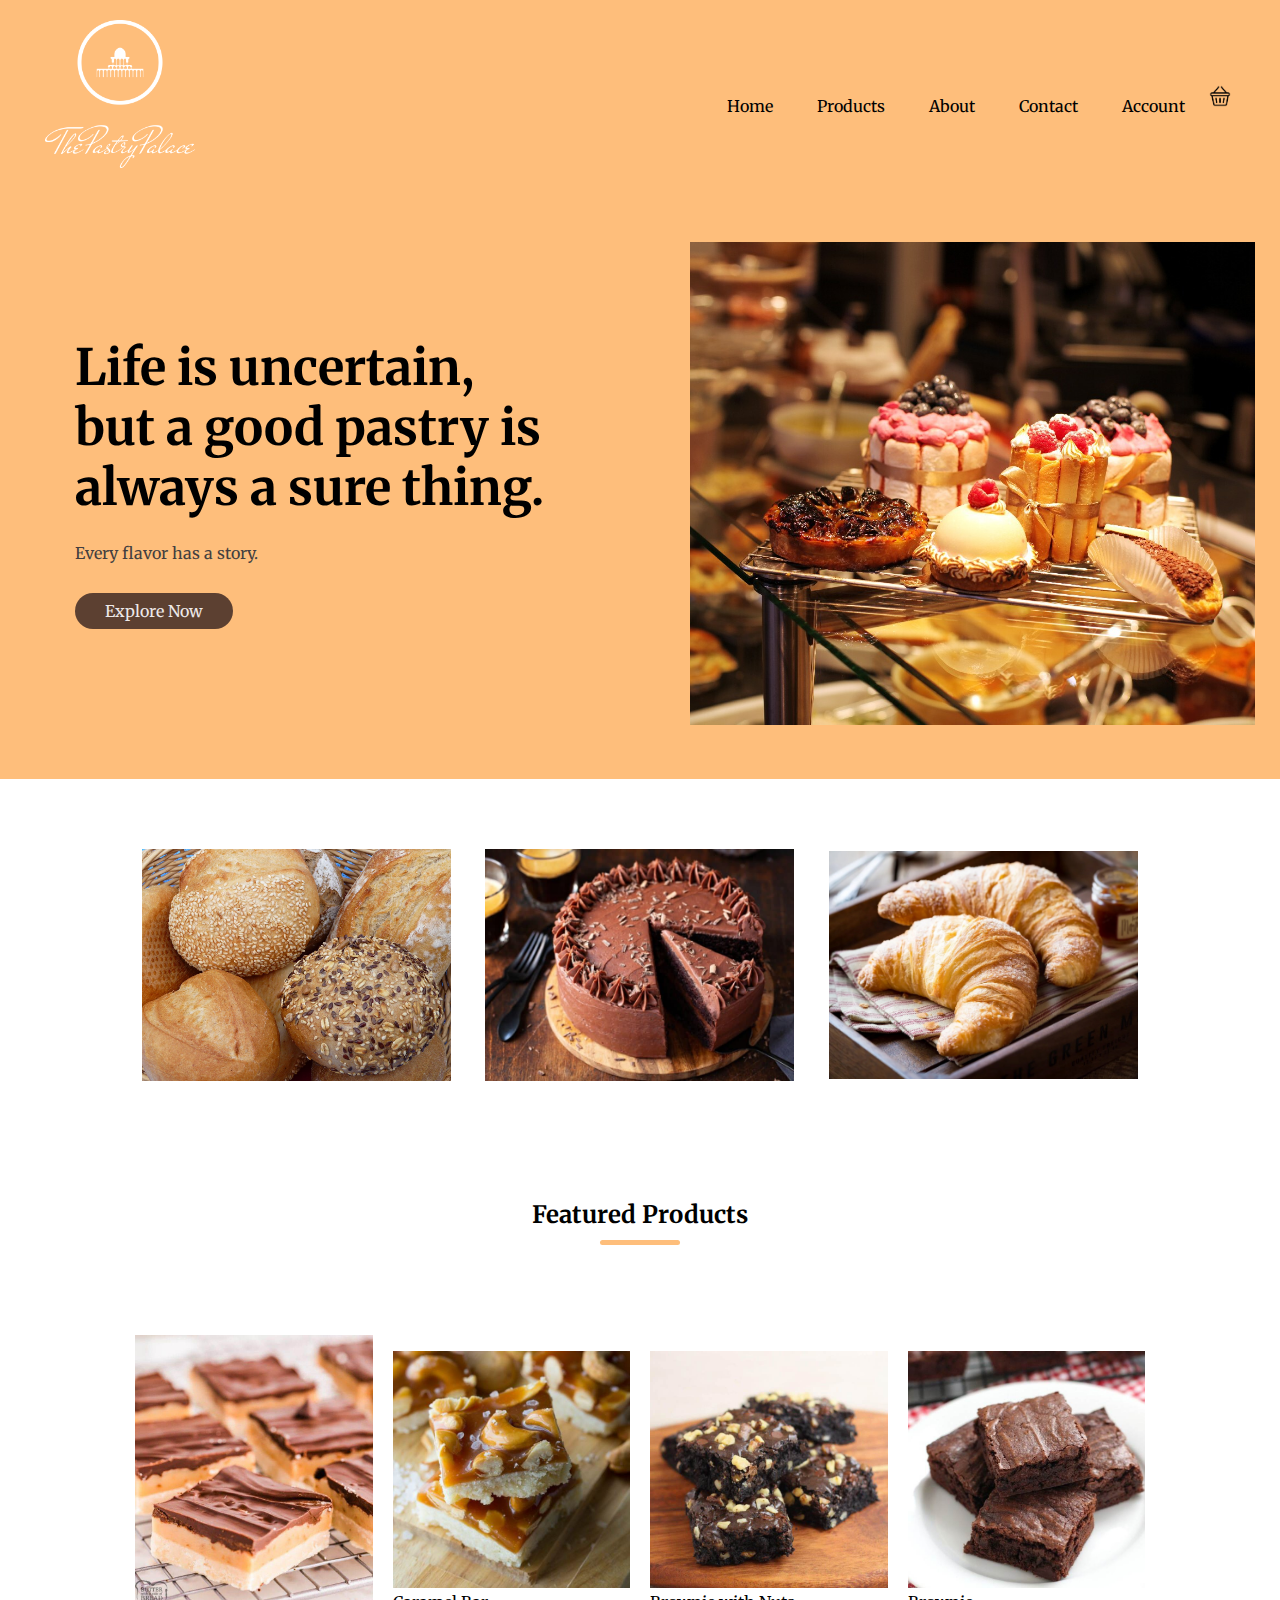
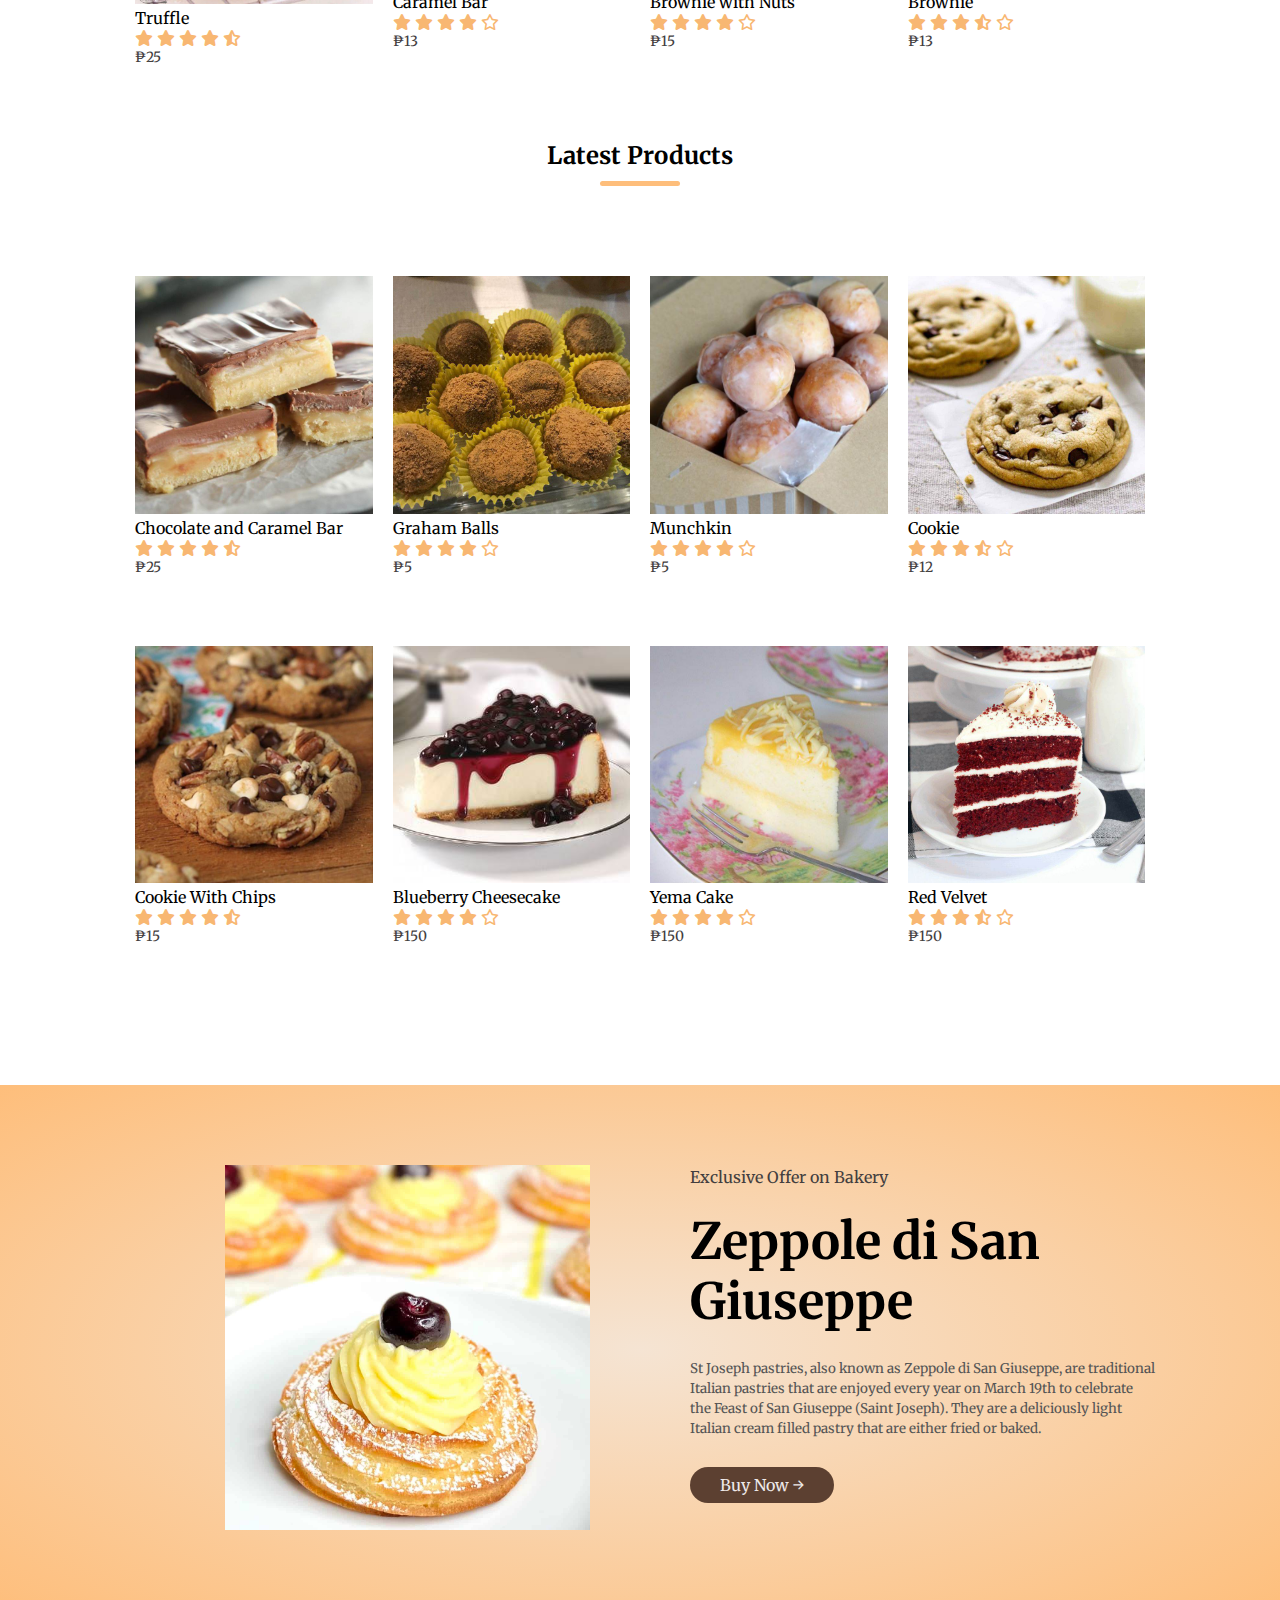
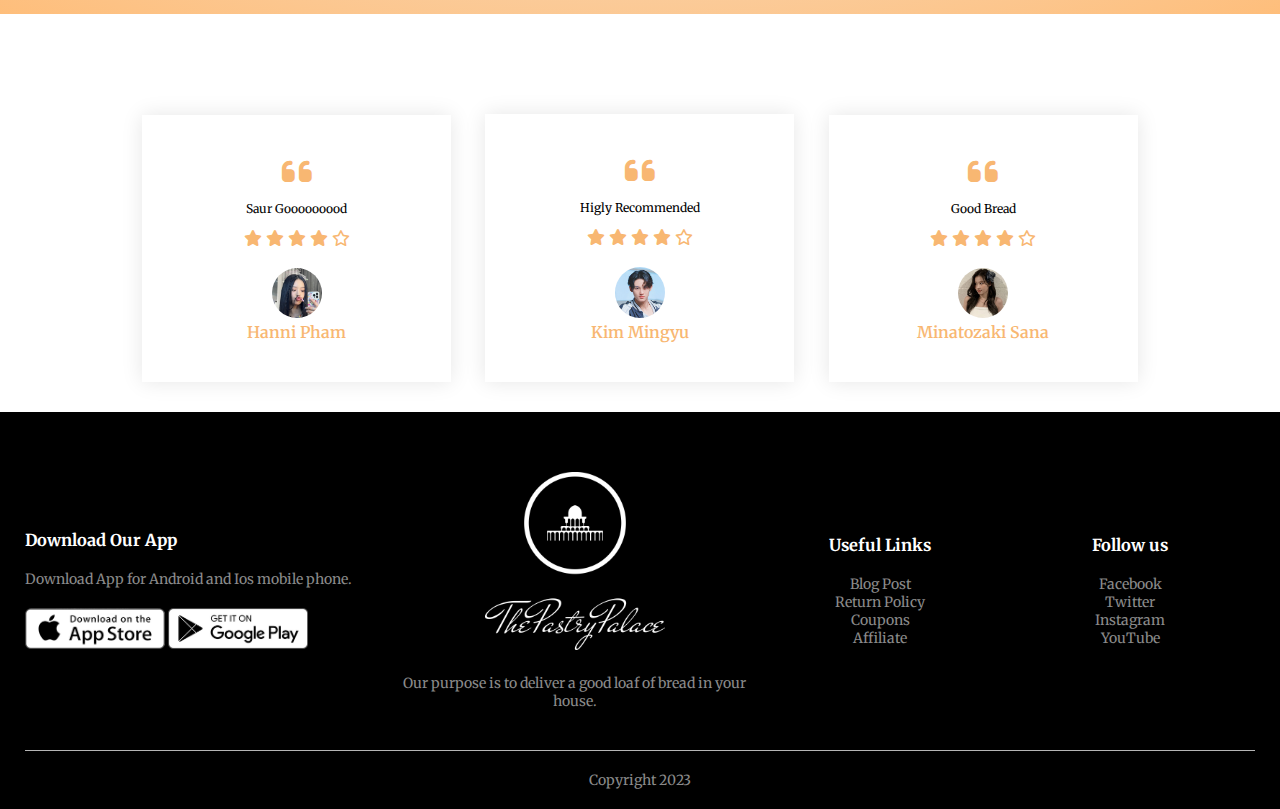
<file: index.html>
<!DOCTYPE html>
<html lang="en">

<Head>
    <meta charset="UTF-8">
    <meta name="viewport" content="width=device-width, initial-scale=1.0">
    <title>"Pastries'</title>
    <link rel="stylesheet" href="style.css">
    <link href="https://fonts.googleapis.com/css2?family=Merriweather:wght@300;400;700&display=swap" rel="stylesheet">
    <link rel="stylesheet" href="https://cdnjs.cloudflare.com/ajax/libs/font-awesome/6.2.1/css/all.min.css">
</Head>
    
<body>

    <div class="header">
    <div class="container">
        <div class="navbar">
            <div class="logo">
                <img src="the-pastry-palace-logo-zip-file (1)/png/logo-no-background.png" width="150px" >
            </div>
            <nav>
                <ul id="MenuItems">
                    <li><a href="index.html">Home</a></li>
                    <li><a href="products.html">Products</a></li>
                    <li><a href="">About</a></li>
                    <li><a href="">Contact</a></li>
                    <li><a href="">Account</a></li>
                </ul>
            </nav>
            <img src="images/cart.png" width="30px" height="30px">
            <img src="images/menu.png" class="menu-icon" onclick="menutoggle()">
        </div>
        <div class="row">
            <div class="col-2">
                <h1>Life is uncertain,<br>but a good pastry is always a sure thing.</h1>
                <p>Every flavor has a story.</p>
                <a href="" class="btn">Explore Now</a>
            </div>
            <div class="col-2">
                <img src="images/image1.jpg" alt="">
            </div>
        </div>
    </div>
</div>
    
<!------- Categories -------->
    <div class="categories">
        <div class="small-container">
            <div class="row">
                <div class="col-3">
                    <img src="images/category1.JPG">
                </div>
                <div class="col-3">
                    <img src="images/category2.JPG">
                </div>
                <div class="col-3">
                    <img src="images/category3.jpg">
                </div>
            </div>
        </div>
        
    </div>

<!------ Featured Products -------->
    <div class="small-container">
        <h2 class="title">Featured Products</h2>
        <div class="row">
            <div class="col-4">
                <img src="Products/Product1.jpg">
                <h4>Truffle</h4>
                <div class="rating">
                    <i class="fa fa-star"></i>
                    <i class="fa fa-star"></i>
                    <i class="fa fa-star"></i>
                    <i class="fa fa-star"></i>
                    <i class="fas fa-star-half-alt"></i>
                </div>
                <p>₱25</p>
            </div>
            <div class="col-4">
                <img src="Products/Product2.jpg">
                <h4>Caramel Bar</h4>
                <div class="rating">
                    <i class="fa fa-star"></i>
                    <i class="fa fa-star"></i>
                    <i class="fa fa-star"></i>
                    <i class="fa fa-star"></i>
                    <i class="fa-regular fa-star"></i>
                </div>
                <p>₱13</p>
            </div>
            <div class="col-4">
                <img src="Products/Product3.jpg">
                <h4>Brownie with Nuts</h4>
                <div class="rating">
                    <i class="fa fa-star"></i>
                    <i class="fa fa-star"></i>
                    <i class="fa fa-star"></i>
                    <i class="fa fa-star"></i>
                    <i class="fa-regular fa-star"></i>
                </div>
                <p>₱15</p>
            </div>
            <div class="col-4">
                <img src="Products/Product4.jpg">
                <h4>Brownie</h4>
                <div class="rating">
                    <i class="fa fa-star"></i>
                    <i class="fa fa-star"></i>
                    <i class="fa fa-star"></i>
                    <i class="fas fa-star-half-alt"></i>
                    <i class="fa-regular fa-star"></i>
                </div>
                <p>₱13</p>
            </div>
        </div>
        <h2 class="title">Latest Products</h2>
        <div class="row">
            <div class="col-4">
                <img src="Products/Product5.jpg">
                <h4>Chocolate and Caramel Bar</h4>
                <div class="rating">
                    <i class="fa fa-star"></i>
                    <i class="fa fa-star"></i>
                    <i class="fa fa-star"></i>
                    <i class="fa fa-star"></i>
                    <i class="fas fa-star-half-alt"></i>
                </div>
                <p>₱25</p>
            </div>
            <div class="col-4">
                <img src="Products/Product6.jpg">
                <h4>Graham Balls</h4>
                <div class="rating">
                    <i class="fa fa-star"></i>
                    <i class="fa fa-star"></i>
                    <i class="fa fa-star"></i>
                    <i class="fa fa-star"></i>
                    <i class="fa-regular fa-star"></i>
                </div>
                <p>₱5</p>
            </div>
            <div class="col-4">
                <img src="Products/Product7.jpg">
                <h4>Munchkin</h4>
                <div class="rating">
                    <i class="fa fa-star"></i>
                    <i class="fa fa-star"></i>
                    <i class="fa fa-star"></i>
                    <i class="fa fa-star"></i>
                    <i class="fa-regular fa-star"></i>
                </div>
                <p>₱5</p>
            </div>
            <div class="col-4">
                <img src="Products/Product8.jpg">
                <h4>Cookie</h4>
                <div class="rating">
                    <i class="fa fa-star"></i>
                    <i class="fa fa-star"></i>
                    <i class="fa fa-star"></i>
                    <i class="fas fa-star-half-alt"></i>
                    <i class="fa-regular fa-star"></i>
                </div>
                <p>₱12</p>
            </div>
        </div>
        <div class="row">
            <div class="col-4">
                <img src="Products/Product9.jpg">
                <h4>Cookie With Chips</h4>
                <div class="rating">
                    <i class="fa fa-star"></i>
                    <i class="fa fa-star"></i>
                    <i class="fa fa-star"></i>
                    <i class="fa fa-star"></i>
                    <i class="fas fa-star-half-alt"></i>
                </div>
                <p>₱15</p>
            </div>
            <div class="col-4">
                <img src="Products/Product10.jpg">
                <h4>Blueberry Cheesecake</h4>
                <div class="rating">
                    <i class="fa fa-star"></i>
                    <i class="fa fa-star"></i>
                    <i class="fa fa-star"></i>
                    <i class="fa fa-star"></i>
                    <i class="fa-regular fa-star"></i>
                </div>
                <p>₱150</p>
            </div>
            <div class="col-4">
                <img src="Products/Product11.jpg">
                <h4>Yema Cake</h4>
                <div class="rating">
                    <i class="fa fa-star"></i>
                    <i class="fa fa-star"></i>
                    <i class="fa fa-star"></i>
                    <i class="fa fa-star"></i>
                    <i class="fa-regular fa-star"></i>
                </div>
                <p>₱150</p>
            </div>
            <div class="col-4">
                <img src="Products/Product12.jpg">
                <h4>Red Velvet</h4>
                <div class="rating">
                    <i class="fa fa-star"></i>
                    <i class="fa fa-star"></i>
                    <i class="fa fa-star"></i>
                    <i class="fas fa-star-half-alt"></i>
                    <i class="fa-regular fa-star"></i>
                </div>
                <p>₱150</p>
            </div>
        </div>
    </div>

<!----- Offer ----------->
    <div class="offer">
        <div class="small-container">
            <div class="row">
                <div class="col-2">
                    <img src="images/exclusive.jpg" class="offer-img">
                </div>
                <div class="col-2">
                    <p>Exclusive Offer on Bakery</p>
                    <h1>Zeppole di San Giuseppe</h1>
                    <small>St Joseph pastries, also known as Zeppole di San Giuseppe, are traditional Italian pastries that are enjoyed every year on March 19th to celebrate the Feast of San Giuseppe (Saint Joseph). They are a deliciously light Italian cream filled pastry that are either fried or baked.</small><br>
                    <a href="" class="btn">Buy Now &#8594;</a>
                </div>
            </div>
        </div>
    </div>

<!------- testimonial -------->
<div class="testimonial">
    <div class="small-container">
        <div class="row">
            <div class="col-3">
                <i class="fa fa-quote-left"></i>
                <p>Saur Gooooooood</p>
                <div class="rating">
                    <i class="fa fa-star"></i>
                    <i class="fa fa-star"></i>
                    <i class="fa fa-star"></i>
                    <i class="fa fa-star"></i>
                    <i class="fa-regular fa-star"></i>
                </div>
                <img src="images/costumer1.jpg">
                <h3>Hanni Pham</h3>
            </div>
            <div class="col-3">
                <i class="fa fa-quote-left"></i>
                <p>Higly Recommended</p>
                <div class="rating">
                    <i class="fa fa-star"></i>
                    <i class="fa fa-star"></i>
                    <i class="fa fa-star"></i>
                    <i class="fa fa-star"></i>
                    <i class="fa-regular fa-star"></i>
                </div>
                <img src="images/costumer2.jpg">
                <h3>Kim Mingyu</h3>
            </div>
            <div class="col-3">
                <i class="fa fa-quote-left"></i>
                <p>Good Bread</p>
                <div class="rating">
                    <i class="fa fa-star"></i>
                    <i class="fa fa-star"></i>
                    <i class="fa fa-star"></i>
                    <i class="fa fa-star"></i>
                    <i class="fa-regular fa-star"></i>
                </div>
                <img src="images/costumer3.jpg">
                <h3>Minatozaki Sana</h3>
            </div>
        </div>
    </div>
</div>



<!--------footer ------->

<div class="footer">
    <div class="container">
        <div class="row">
            <div class="footer-col-1">
                <h3>Download Our App</h3>
                <p>Download App for Android and Ios mobile phone.</p>
                <div class="app-logo">
                    <img src="images/app-store.png">
                    <img src="images/play-store.png">
                    
                </div>
            </div>
            <div class="footer-col-2">
                <img src="the-pastry-palace-logo-zip-file (1)/png/logo-no-background.png" width="100px">
                <p>Our purpose is to deliver a good loaf of bread in your house.</p>
            </div>
            <div class="footer-col-3">
                <h3>Useful Links</h3>
                <ul>
                    <li>Blog Post</li>
                    <li>Return Policy</li>
                    <li>Coupons</li>
                    <li>Affiliate</li>
                </ul>
            </div>
            <div class="footer-col-3">
                <h3>Follow us</h3>
                <ul>
                    <li>Facebook</li>
                    <li>Twitter</li>
                    <li>Instagram</li>
                    <li>YouTube</li>
                </ul>
            </div>
        </div>
        <hr>
        <p class="copyright">Copyright 2023</p>
    </div>
</div>
<!------------js for toggle menu------------>
<script>
   var MenuItems = document.getElementById("MenuItems")

    MenuItems.style.maxHeight = "0px";

    function menutoggle(){
        if(MenuItems.style.maxHeight == "0px")
            {
                MenuItems.style.maxHeight = "200px"
            }
        else
            {
                MenuItems.style.maxHeight = "0px";
            }

    }
</script>

</body>
</html>
</file>
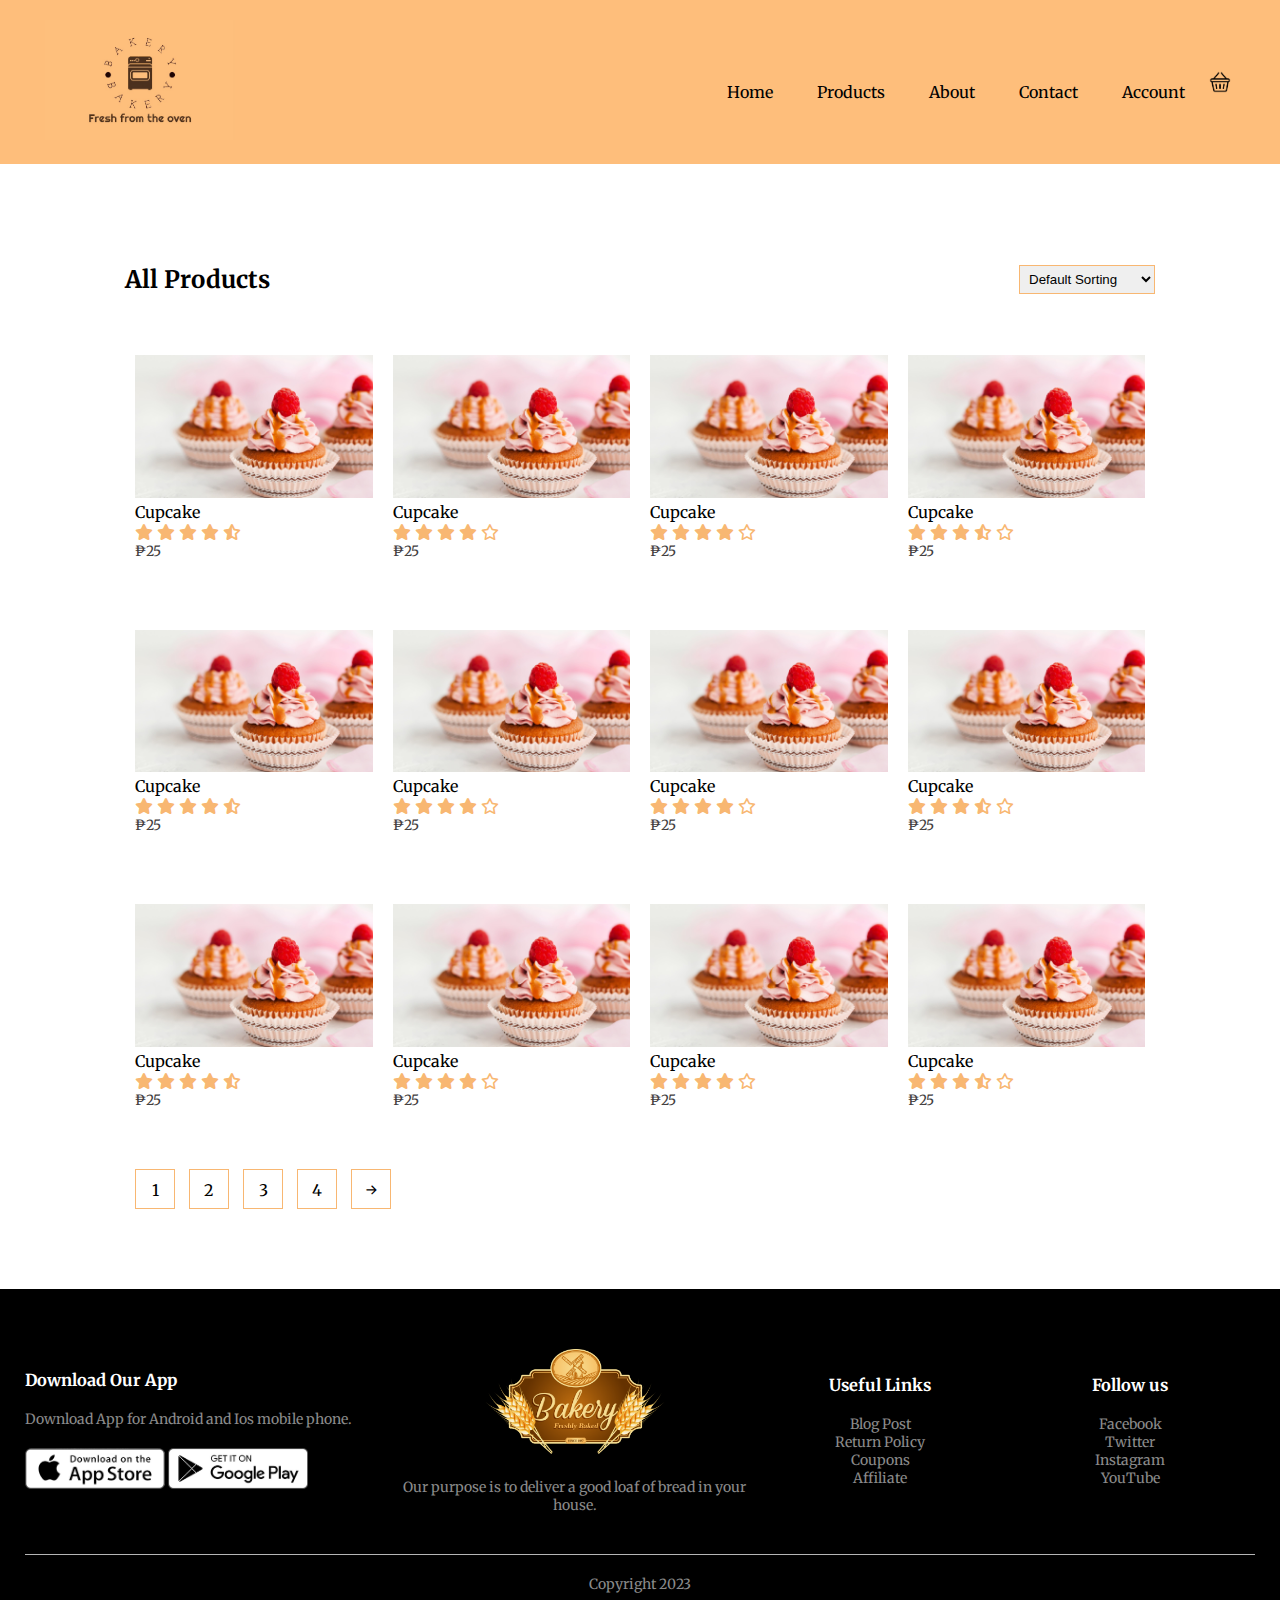
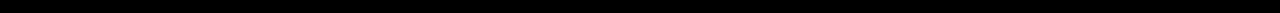
<file: products.html>
<!DOCTYPE html>
<html lang="en">

<Head>
    <meta charset="UTF-8">
    <meta name="viewport" content="width=device-width, initial-scale=1.0">
    <title>"All Products - Pastries'</title>
    <link rel="stylesheet" href="style.css">
    <link href="https://fonts.googleapis.com/css2?family=Merriweather:wght@300;400;700&display=swap" rel="stylesheet">
    <link rel="stylesheet" href="https://cdnjs.cloudflare.com/ajax/libs/font-awesome/6.2.1/css/all.min.css">
</Head>
    
<body>
    <div class="header">
    <div class="container">
        <div class="navbar">
            <div class="logo">
                <img src="images/logo2.jpg" width="190px">
            </div>
            <nav>
                <ul id="MenuItems">
                    <li><a href="index.html">Home</a></li>
                    <li><a href="products.html">Products</a></li>
                    <li><a href="">About</a></li>
                    <li><a href="">Contact</a></li>
                    <li><a href="">Account</a></li>
                </ul>
            </nav>
            <img src="images/cart.png" width="30px" height="30px">
            <img src="images/menu.png" class="menu-icon" onclick="menutoggle()">
        </div>
    </div>
    </div>
    
    <div class="small-container">

        <div class="row row-2">
            <h2>All Products</h2>
            <select>
                <option>Default Sorting</option>
                <option>Sort by price</option>
                <option>Sort by popularity</option>
                <option>Sort by rating</option>
                <option>Sort by sale</option>
            </select>
        </div>


        <div class="row">
            <div class="col-4">
                <img src="images/product1.jpg">
                <h4>Cupcake</h4>
                <div class="rating">
                    <i class="fa fa-star"></i>
                    <i class="fa fa-star"></i>
                    <i class="fa fa-star"></i>
                    <i class="fa fa-star"></i>
                    <i class="fas fa-star-half-alt"></i>
                </div>
                <p>₱25</p>
            </div>
            <div class="col-4">
                <img src="images/product1.jpg">
                <h4>Cupcake</h4>
                <div class="rating">
                    <i class="fa fa-star"></i>
                    <i class="fa fa-star"></i>
                    <i class="fa fa-star"></i>
                    <i class="fa fa-star"></i>
                    <i class="fa-regular fa-star"></i>
                </div>
                <p>₱25</p>
            </div>
            <div class="col-4">
                <img src="images/product1.jpg">
                <h4>Cupcake</h4>
                <div class="rating">
                    <i class="fa fa-star"></i>
                    <i class="fa fa-star"></i>
                    <i class="fa fa-star"></i>
                    <i class="fa fa-star"></i>
                    <i class="fa-regular fa-star"></i>
                </div>
                <p>₱25</p>
            </div>
            <div class="col-4">
                <img src="images/product1.jpg">
                <h4>Cupcake</h4>
                <div class="rating">
                    <i class="fa fa-star"></i>
                    <i class="fa fa-star"></i>
                    <i class="fa fa-star"></i>
                    <i class="fas fa-star-half-alt"></i>
                    <i class="fa-regular fa-star"></i>
                </div>
                <p>₱25</p>
            </div>
        </div>
        <div class="row">
            <div class="col-4">
                <img src="images/product1.jpg">
                <h4>Cupcake</h4>
                <div class="rating">
                    <i class="fa fa-star"></i>
                    <i class="fa fa-star"></i>
                    <i class="fa fa-star"></i>
                    <i class="fa fa-star"></i>
                    <i class="fas fa-star-half-alt"></i>
                </div>
                <p>₱25</p>
            </div>
            <div class="col-4">
                <img src="images/product1.jpg">
                <h4>Cupcake</h4>
                <div class="rating">
                    <i class="fa fa-star"></i>
                    <i class="fa fa-star"></i>
                    <i class="fa fa-star"></i>
                    <i class="fa fa-star"></i>
                    <i class="fa-regular fa-star"></i>
                </div>
                <p>₱25</p>
            </div>
            <div class="col-4">
                <img src="images/product1.jpg">
                <h4>Cupcake</h4>
                <div class="rating">
                    <i class="fa fa-star"></i>
                    <i class="fa fa-star"></i>
                    <i class="fa fa-star"></i>
                    <i class="fa fa-star"></i>
                    <i class="fa-regular fa-star"></i>
                </div>
                <p>₱25</p>
            </div>
            <div class="col-4">
                <img src="images/product1.jpg">
                <h4>Cupcake</h4>
                <div class="rating">
                    <i class="fa fa-star"></i>
                    <i class="fa fa-star"></i>
                    <i class="fa fa-star"></i>
                    <i class="fas fa-star-half-alt"></i>
                    <i class="fa-regular fa-star"></i>
                </div>
                <p>₱25</p>
            </div>
        </div>
        <div class="row">
            <div class="col-4">
                <img src="images/product1.jpg">
                <h4>Cupcake</h4>
                <div class="rating">
                    <i class="fa fa-star"></i>
                    <i class="fa fa-star"></i>
                    <i class="fa fa-star"></i>
                    <i class="fa fa-star"></i>
                    <i class="fas fa-star-half-alt"></i>
                </div>
                <p>₱25</p>
            </div>
            <div class="col-4">
                <img src="images/product1.jpg">
                <h4>Cupcake</h4>
                <div class="rating">
                    <i class="fa fa-star"></i>
                    <i class="fa fa-star"></i>
                    <i class="fa fa-star"></i>
                    <i class="fa fa-star"></i>
                    <i class="fa-regular fa-star"></i>
                </div>
                <p>₱25</p>
            </div>
            <div class="col-4">
                <img src="images/product1.jpg">
                <h4>Cupcake</h4>
                <div class="rating">
                    <i class="fa fa-star"></i>
                    <i class="fa fa-star"></i>
                    <i class="fa fa-star"></i>
                    <i class="fa fa-star"></i>
                    <i class="fa-regular fa-star"></i>
                </div>
                <p>₱25</p>
            </div>
            <div class="col-4">
                <a href="index.html"><img src="images/product1.jpg">Cupcake</a>
                <div class="rating">
                    <i class="fa fa-star"></i>
                    <i class="fa fa-star"></i>
                    <i class="fa fa-star"></i>
                    <i class="fas fa-star-half-alt"></i>
                    <i class="fa-regular fa-star"></i>
                </div>
                <p>₱25</p>
            </div>
        </div>
        <div class="page-btn">
            <span>1</span>
            <span>2</span>
            <span>3</span>
            <span>4</span>
            <span>&#8594;</span>
        </div>
    </div>
<!--------footer ------->

<div class="footer">
    <div class="container">
        <div class="row">
            <div class="footer-col-1">
                <h3>Download Our App</h3>
                <p>Download App for Android and Ios mobile phone.</p>
                <div class="app-logo">
                    <img src="images/app-store.png">
                    <img src="images/play-store.png">
                    
                </div>
            </div>
            <div class="footer-col-2">
                <img src="images/bakery.png">
                <p>Our purpose is to deliver a good loaf of bread in your house.</p>
            </div>
            <div class="footer-col-3">
                <h3>Useful Links</h3>
                <ul>
                    <li>Blog Post</li>
                    <li>Return Policy</li>
                    <li>Coupons</li>
                    <li>Affiliate</li>
                </ul>
            </div>
            <div class="footer-col-3">
                <h3>Follow us</h3>
                <ul>
                    <li>Facebook</li>
                    <li>Twitter</li>
                    <li>Instagram</li>
                    <li>YouTube</li>
                </ul>
            </div>
        </div>
        <hr>
        <p class="copyright">Copyright 2023</p>
    </div>
</div>
<!------------js for toggle menu------------>
<script>
   var MenuItems = document.getElementById("MenuItems")

    MenuItems.style.maxHeight = "0px";

    function menutoggle(){
        if(MenuItems.style.maxHeight == "0px")
            {
                MenuItems.style.maxHeight = "200px"
            }
        else
            {
                MenuItems.style.maxHeight = "0px";
            }

    }
</script>

</body>
</html>
</file>
<file: style.css>
*{
    margin: 0;
    padding: 0;
    box-sizing: border-box;
}

body{
    font-family: 'Merriweather', serif;
}

.navbar{
    display: flex;
    align-items: center;
    padding: 20px;
}
nav{
    flex: 1;
    text-align: right;
}
nav ul{
    display: inline-block;
    list-style: none;
}
nav ul li{
    display: inline-block;
    margin: 20px;
}
a{
    text-decoration: none;
    color: #000000;
}
p{
    color: #433e3f;
}
.container{
    max-width: 100%;
    height: auto;
    margin: auto;
    padding-left: 25px;
    padding-right: 25px;
}

.row{
    display: flex;
    align-items: center;
    flex-wrap: wrap;
    justify-content: space-around;

}
.col-2{
    flex-basis: 50%;
    min-width: auto;
    padding-left: 50px;
}
.col-2 img{
    max-width: 100%;
    padding: 50px 0;
}
.col-2 h1{
    font-size: 50px;
    line-height: 60px;
    margin: 25px 0;
}
.btn{
    display: inline-block;
    background: #5c4031;
    color: rgb(238, 233, 233);
    padding: 8px 30px;
    margin: 30px 0;
    border-radius: 30px;
    transition: background 0.5s;
}

.btn:hover{
    background: #1d1212;
}

.header{
    background: #febe7b;
}
.header row{
    margin-top: 70px;
}
.categories{
    margin: 70px 0;
}
.col-3{
    flex-basis: 30%;
    min-width: 250px;
    margin-bottom: 30px;
}
.col-3 img{
    width: 100%;
}
.small-container{
    max-width: 1080px;
    margin: auto;
    padding-left: 25px;
    padding-right: 25px;
}
.col-4{
    flex-basis: 25%;
    padding: 10px;
    min-width: 200px;
    margin-bottom: 50px;
    transition: transform 0.5s;
}
.col-4 img{
    width: 100%;
}
.title{
    text-align: center;
    margin: 0 auto 80px;
    position: relative;
    line-height: 60px;
    color: black;
}
.title::after{
    content: '';
    background: #febe7b;
    width: 80px;
    height: 5px;
    border-radius: 5px;
    position: absolute;
    bottom: 0;
    left: 50%;
    transform: translateX(-50%);
}
h4{
    color: #000000;
    font-weight: normal;
}
.col-4 p{
    font-size: 14px;
}
.rating .fa{
    color: #f8b772;
}
.rating .fas{
    color: #f8b772;
}
.rating .fa-regular{
    color: #f8b772;
}
.col-4:hover{
    transform: translateY(-5px);
}

/*-------- Offer ----------------*/

.offer{
    background: radial-gradient(#f5e4d3,#febe7b);
    margin-top: 80px;
    padding: 30px 0;
}

.col-2 .offer-img{
    padding: 50px;
}
small{
    color: #555;
}

/*----------------testimonial-------------*/

.testimonial{
    padding-top: 100px;
}
.testimonial .col-3{
    text-align: center;
    padding: 40px 20px;
    box-shadow: 0 0 20px 0px rgba(0, 0, 0, 0.1);
    cursor: pointer;
    transition: transform 0.5s;
}
.testimonial .col-3 img{
    width: 50px;
    margin-top: 20px;
    border-radius: 50%;
}
.testimonial .col-3:hover{
    transform: translateY(-10px);
}
.fa.fa-quote-left{
    font-size: 34px;
    color: #f8b772;
}
.col-3 p{
    font-size: 12px;
    margin: 12px 0;
    color: rgb(0, 0, 0);
}

.testimonial .col-3 h3{
    font-weight: 600;
    color: #f8b772;
    font-size: 16px;
}

/*-----------brands--------*/
.brands{
    margin: 100px auto;
}
.col-5{
    width: 160px;
}
.col-5 img{
    width: 100%;
    cursor: pointer;
    filter: grayscale(100%);
}
.col-5 img:hover{
    filter: grayscale(0);
}

/*------------Footer---------*/

.footer{
    background: #000000;
    color: #8a8a8a;
    font-size: 14px;
    padding: 60px 0 20px;
}
.footer p{
    color: #8a8a8a;
}
.footer h3{
    color: #fff;
    margin-bottom: 20px;
}
.footer-col-1, .footer-col-2, .footer-col-3, .footer-col-4{
    min-width: 250px;
    margin-bottom: 20px;
}
.footer-col-1{
    flex-basis: 30%;
}
.footer-col-2{
    flex: 1;
    text-align: center;
}
.footer-col-2 img{
    width: 180px;
    margin-bottom: 20px;
}
.footer-col-3, .footer-col-4{
    flex-basis: 12%;
    text-align: center;
}
ul{
    list-style-type: none;
}
.app-logo{
    margin-top: 20px;
}
.app-logo img{
    width: 140px;
}
.footer hr{
    border: none;
    background: #b5b5b5;
    height: 1px;
    margin: 20px 0;
}
.copyright{
    text-align: center;
}

.menu-icon{
    width: 28px;
    margin-left: 20px;
    display: none;
}

/*-------media query for menu---------*/

@media only screen and (max-width: 800px){

    nav ul{
        position: absolute;
        top: 95px;
        left: 0;
        background: #333;
        width: 100%;
        overflow: hidden;
        transition: max-height 0.5s;
    }
    nav ul li{
        display: block;
        margin-right: 50px;
        margin-top: 10px;
        margin-bottom: 10px;
    }
    nav ul li a{
        color: #fff;
    }
    .menu-icon{
        display: block;
        cursor: pointer;
    }
}
/*-----------all Products Page-------------*/

.row-2{
    justify-content: space-between;
    margin: 100px auto 50px;
}
select{
    border: 1px solid #f8b772;
    padding: 5px;
}
select:focus{
    outline: none;
}
.page-btn{
    margin: 0 auto 80px;
}
.page-btn span{
    display: inline-block;
    border: 1px solid #f8b772;
    margin-left: 10px;
    width: 40px;
    height: 40px;
    text-align: center;
    line-height: 40px;
    cursor: pointer;
}
.page-btn span:hover{
    background: #f8b772;
    color: #fff;
}



/*---media query for less than 600 screen size---*/
@media only screen and (max-width: 600px){
    .row{
        text-align: center;
    }
    .col-2, .col-3, .col-4{
        flex-basis: 100%;
    }
    /* Mobile */
.container {
    padding: 4%;
}

/* Tablet */
@media (min-width:600px) {
    .container {
        padding: 3%;
    }
}

/* Desktop */
@media (min-width:900px) {
    .container {
        padding: 2%;
        }
    }   
    .col-2{
        padding-right: 50px;
    }
}
</file>
